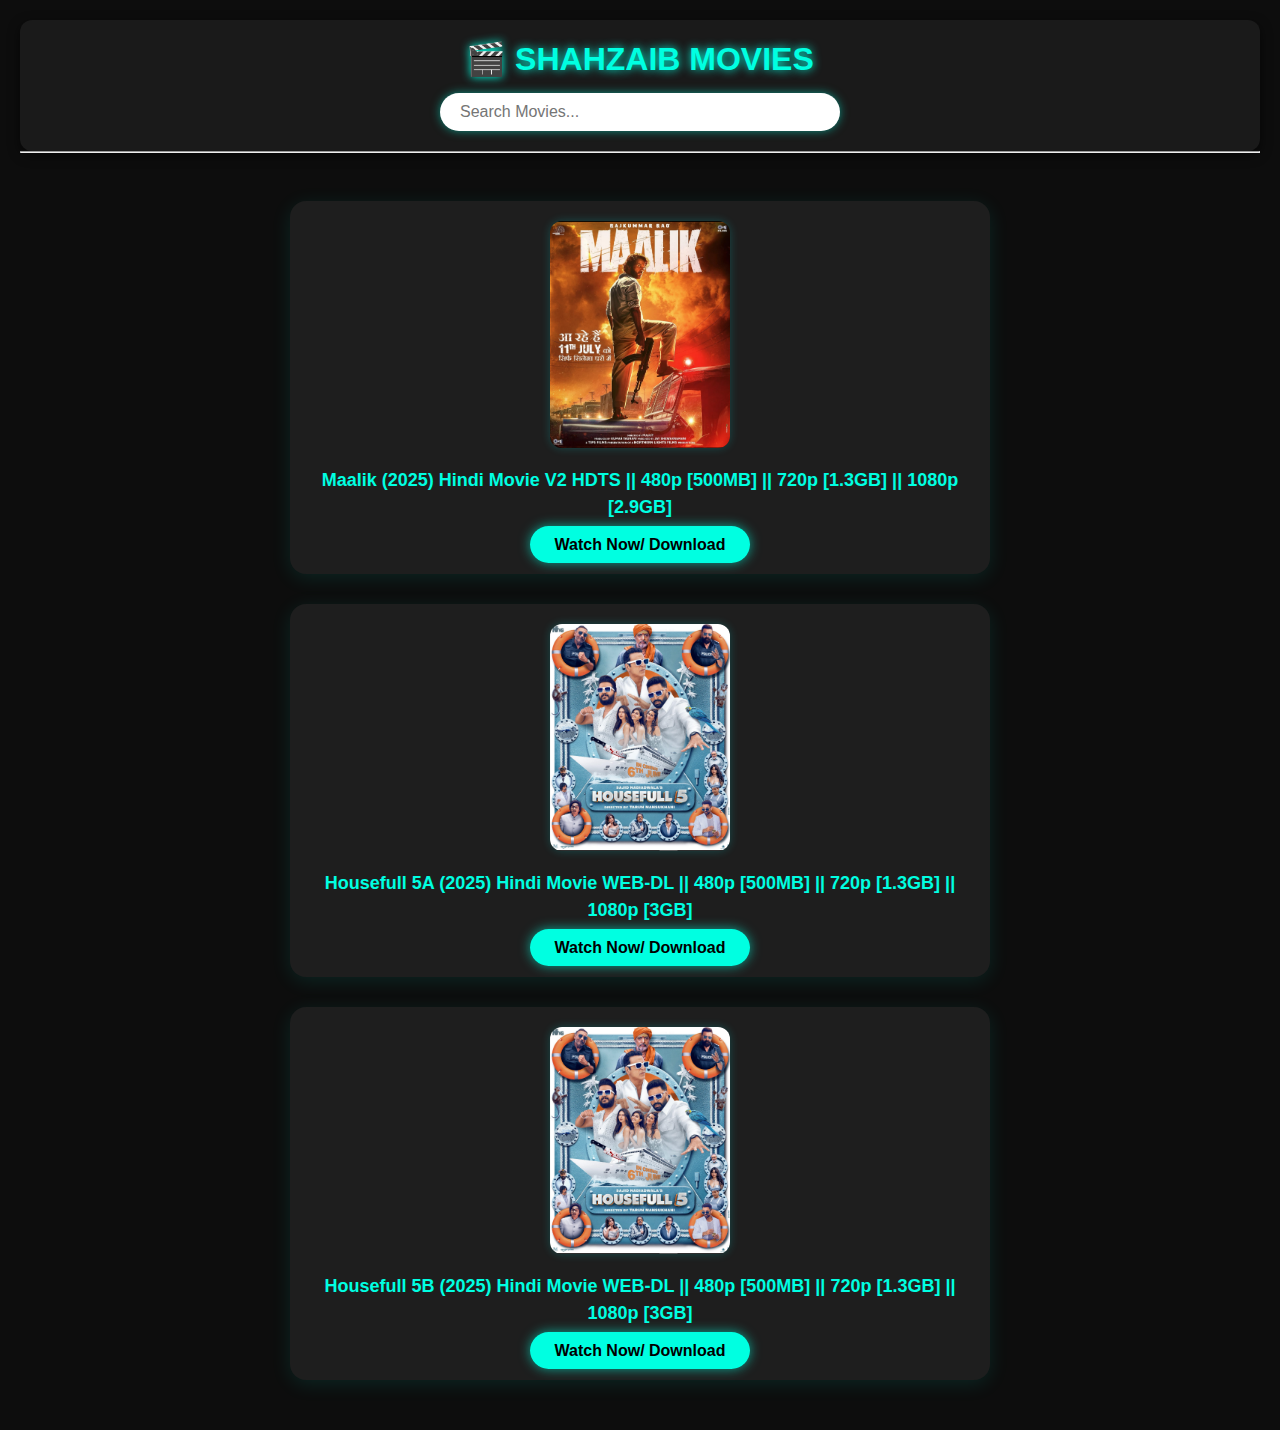
<file: index.html>
<!DOCTYPE html>
<html lang="en">
<head>
    <meta charset="UTF-8">
    <meta name="viewport" content="width=device-width, initial-scale=1.0">
    <title>Shahzaib Movies</title>
    <link rel="stylesheet" href="css/style.css">
    <link rel="shortcut icon" href="ss/faviconpng.png" type="image/x-icon">

</head>
<body>
    <header>
        <div>
            <h1>🎬 SHAHZAIB MOVIES</h1>
            <input type="text" placeholder="Search Movies..." id="searchBar">
        </div>
    </header> <hr> <br>
    <main>
        <div class="movie-grid">
            <img src="ss/Screenshot 2025-07-13 154702.png" width="150px" alt="Error">
            <h3>Maalik (2025) Hindi Movie V2 HDTS || 480p [500MB] || 720p [1.3GB] || 1080p [2.9GB]</h3>
            <a href="movie1.html" target="_blank">Watch Now/ Download</a>

        </div>
          <div class="movie-grid">
            <img src="5a/main.png" width="150px" alt="Error">
            <h3>Housefull 5A (2025) Hindi Movie WEB-DL || 480p [500MB] || 720p [1.3GB] || 1080p [3GB]</h3>
            <a href="movie2.html" target="_blank">Watch Now/ Download</a>
        </div>
         <div class="movie-grid">
            <img src="5a/main.png" width="150px" alt="Error">
            <h3>Housefull 5B (2025) Hindi Movie WEB-DL || 480p [500MB] || 720p [1.3GB] || 1080p [3GB]</h3>
            <a href="movie3.html" target="_blank">Watch Now/ Download</a>
        </div>

    </main>
    </body>
</html>
</file>
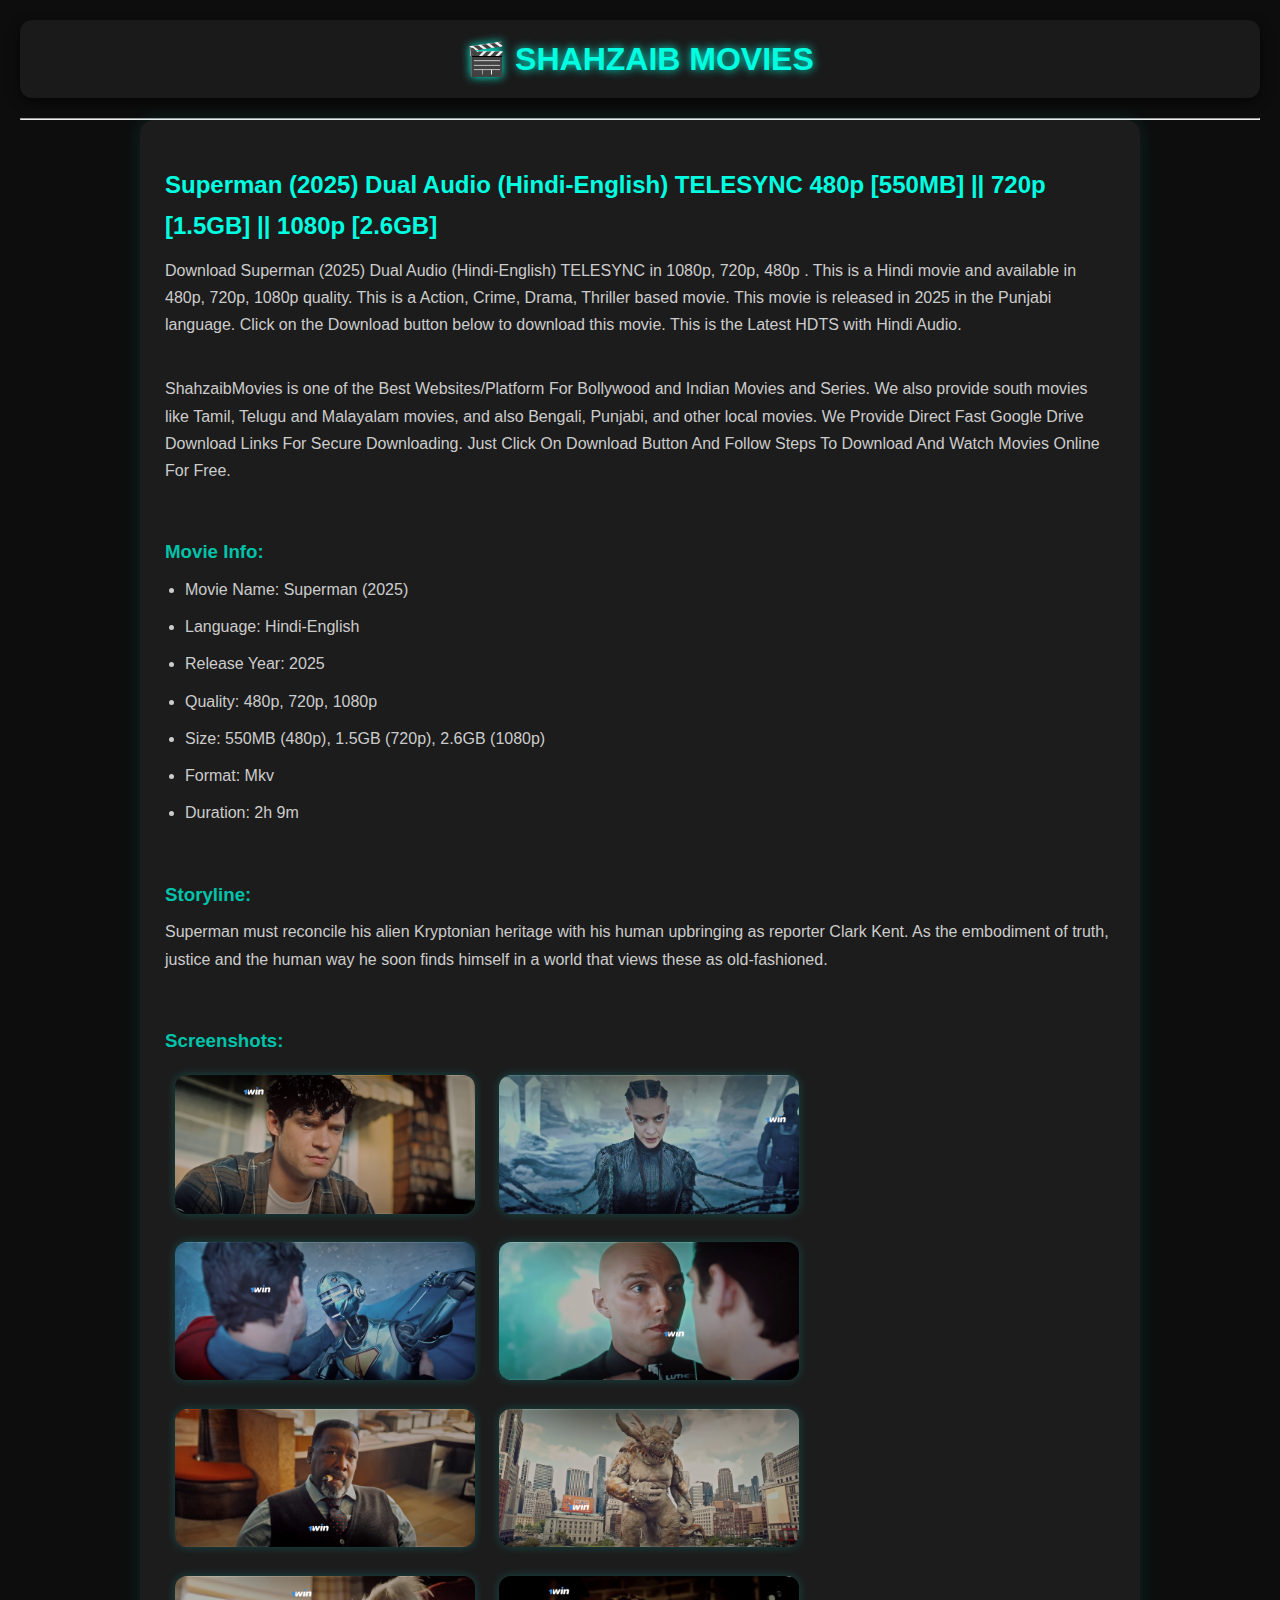
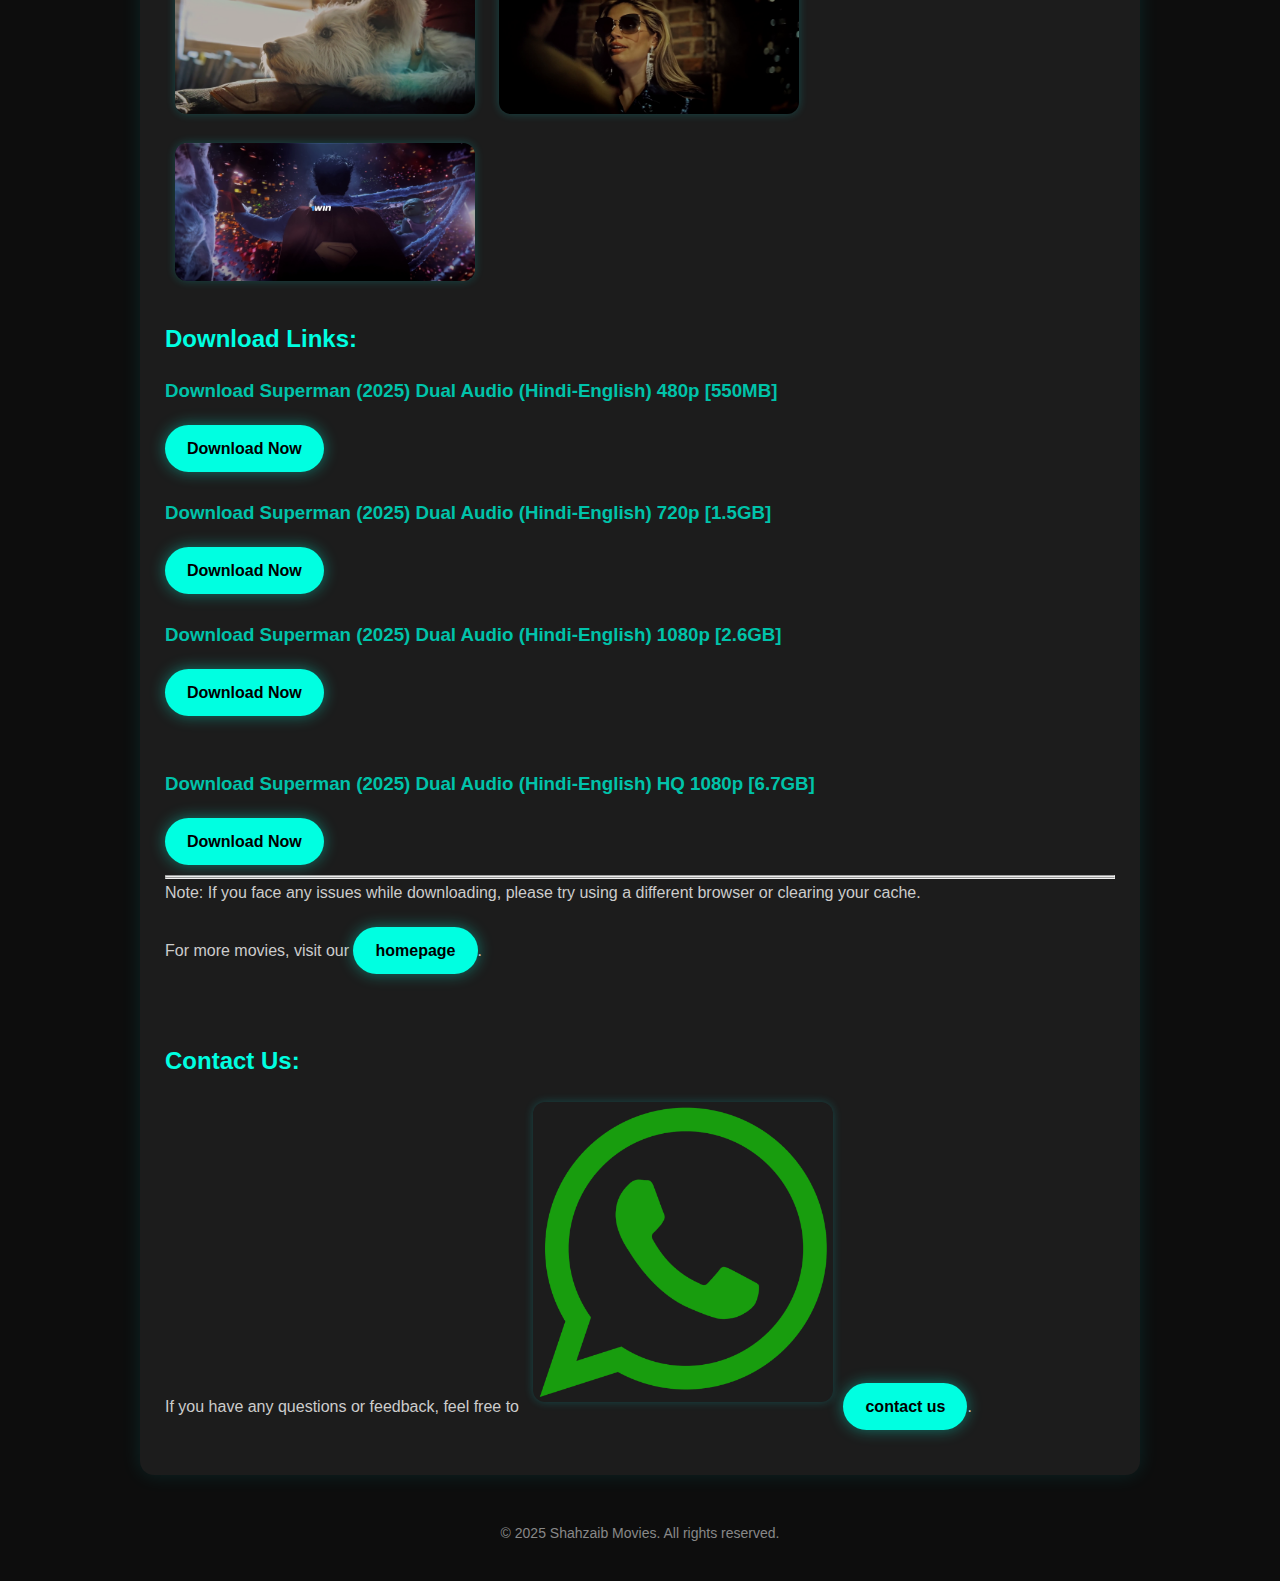
<file: movie.html>
<!DOCTYPE html>
<html lang="en">
<head>
    <meta charset="UTF-8">
    <meta name="viewport" content="width=device-width, initial-scale=1.0">
    <title>Superman (2025) Dual Audio (Hindi-English)</title>
    <link rel="stylesheet" href="css/movie-style.css">
    <link rel="shortcut icon" href="ss/faviconpng.png" type="image/x-icon">

</head>
<body>
    <header>
        <h1>🎬 SHAHZAIB MOVIES</h1>
    </header>
    <hr>
    <main>
        <h2>Superman (2025) Dual Audio (Hindi-English) TELESYNC 480p [550MB] || 720p [1.5GB] || 1080p [2.6GB]</h2>
        <p>Download Superman (2025) Dual Audio (Hindi-English) TELESYNC in 1080p, 720p, 480p . This is a Hindi movie and available in 480p, 720p, 1080p quality. This is a Action, Crime, Drama, Thriller based movie. This movie is released in 2025 in the Punjabi language. Click on the Download button below to download this movie. This is the Latest HDTS with Hindi Audio.</p><br>
        <p>ShahzaibMovies is one of the Best Websites/Platform For Bollywood and Indian Movies and Series. We also provide south movies like Tamil, Telugu and Malayalam movies, and also Bengali, Punjabi, and other local movies. We Provide Direct Fast Google Drive Download Links For Secure Downloading. Just Click On Download Button And Follow Steps To Download And Watch Movies Online For Free.</p><br>
        <h3>Movie Info:</h3>
        <ul>
            <li>Movie Name: Superman (2025)</li>
            <li>Language: Hindi-English</li>
            <li>Release Year: 2025</li>
            <li>Quality: 480p, 720p, 1080p</li>
            <li>Size: 550MB (480p), 1.5GB (720p), 2.6GB (1080p)</li>
            <li>Format: Mkv</li>
            <li>Duration: 2h 9m</li>
        </ul> <br>
        <h3>Storyline:</h3>
        <p>Superman must reconcile his alien Kryptonian heritage with his human upbringing as reporter Clark Kent. As the embodiment of truth, justice and the human way he soon finds himself in a world that views these as old-fashioned.</p><br>
        <h3>Screenshots:</h3>
        <img src="super/1.png" width="500" alt="Error">
        <img src="super/2.png" width="500" alt="Error">
        <img src="super/3.png" width="500" alt="Error">
        <img src="super/4.png" width="500" alt="Error">
        <img src="super/5.png" width="500" alt="Error">
        <img src="super/6.png" width="500" alt="Error">
        <img src="super/7.png" width="500" alt="Error">
        <img src="super/8.png" width="500" alt="Error">
        <img src="super/9.png" width="500" alt="Error"><br>
        <h2>Download Links:</h2>
        <h3>Download Superman (2025) Dual Audio (Hindi-English) 480p [550MB]</h3>
        <a href="https://driveseed.org/file/A6kfNrS8pf" target="_blank">Download Now</a><br>
        <h3>Download Superman (2025) Dual Audio (Hindi-English) 720p [1.5GB]</h3>
        <a href="https://driveseed.org/file/NiKu4BJZBS" target="_blank">Download Now</a><br>
        <h3>Download Superman (2025) Dual Audio (Hindi-English) 1080p [2.6GB]</h3>
        <a href="https://driveseed.org/file/BjdLlu9fLs" target="_blank">Download Now</a><br>
        <br>
        <h3>Download Superman (2025) Dual Audio (Hindi-English) HQ 1080p [6.7GB]</h3>
        <a href="https://driveseed.org/file/bwtzcL8tGB" target="_blank">Download Now</a><br>
<hr>
<hr>
        <p>Note: If you face any issues while downloading, please try using a different browser or clearing your cache.</p>
        <p>For more movies, visit our <a href="index.html">homepage</a>.</p>
        <br>
        <h2>Contact Us:</h2>
        <p>If you have any questions or feedback, feel free to  <img src="ss/pngimg.com - whatsapp_PNG21.png"  width="20px" alt="Error"><a href="https://api.whatsapp.com/send/?phone=923037213607&text&type=phone_number&app_absent=0">contact us</a>.</p>
    </main>
    <footer>
        <p>&copy; 2025 Shahzaib Movies. All rights reserved.</p>
    </footer>

</body>
</html>
</file>
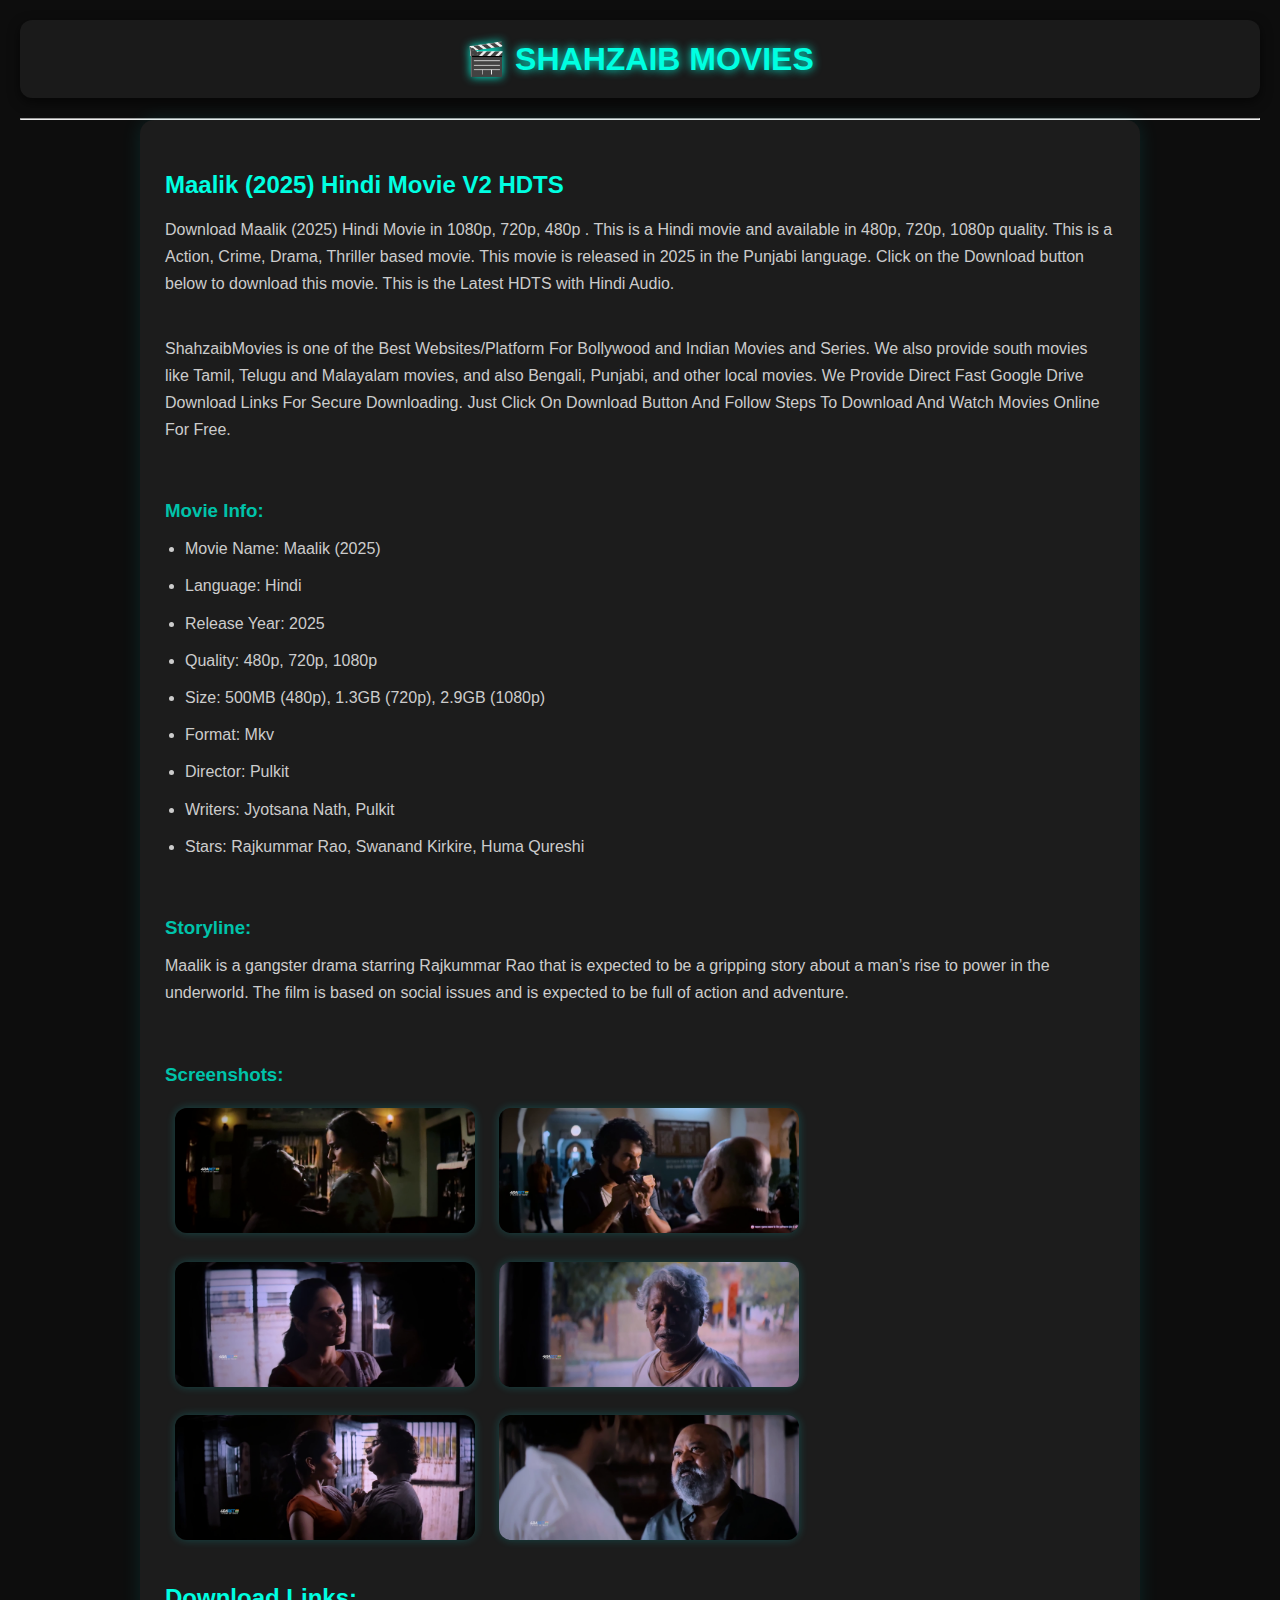
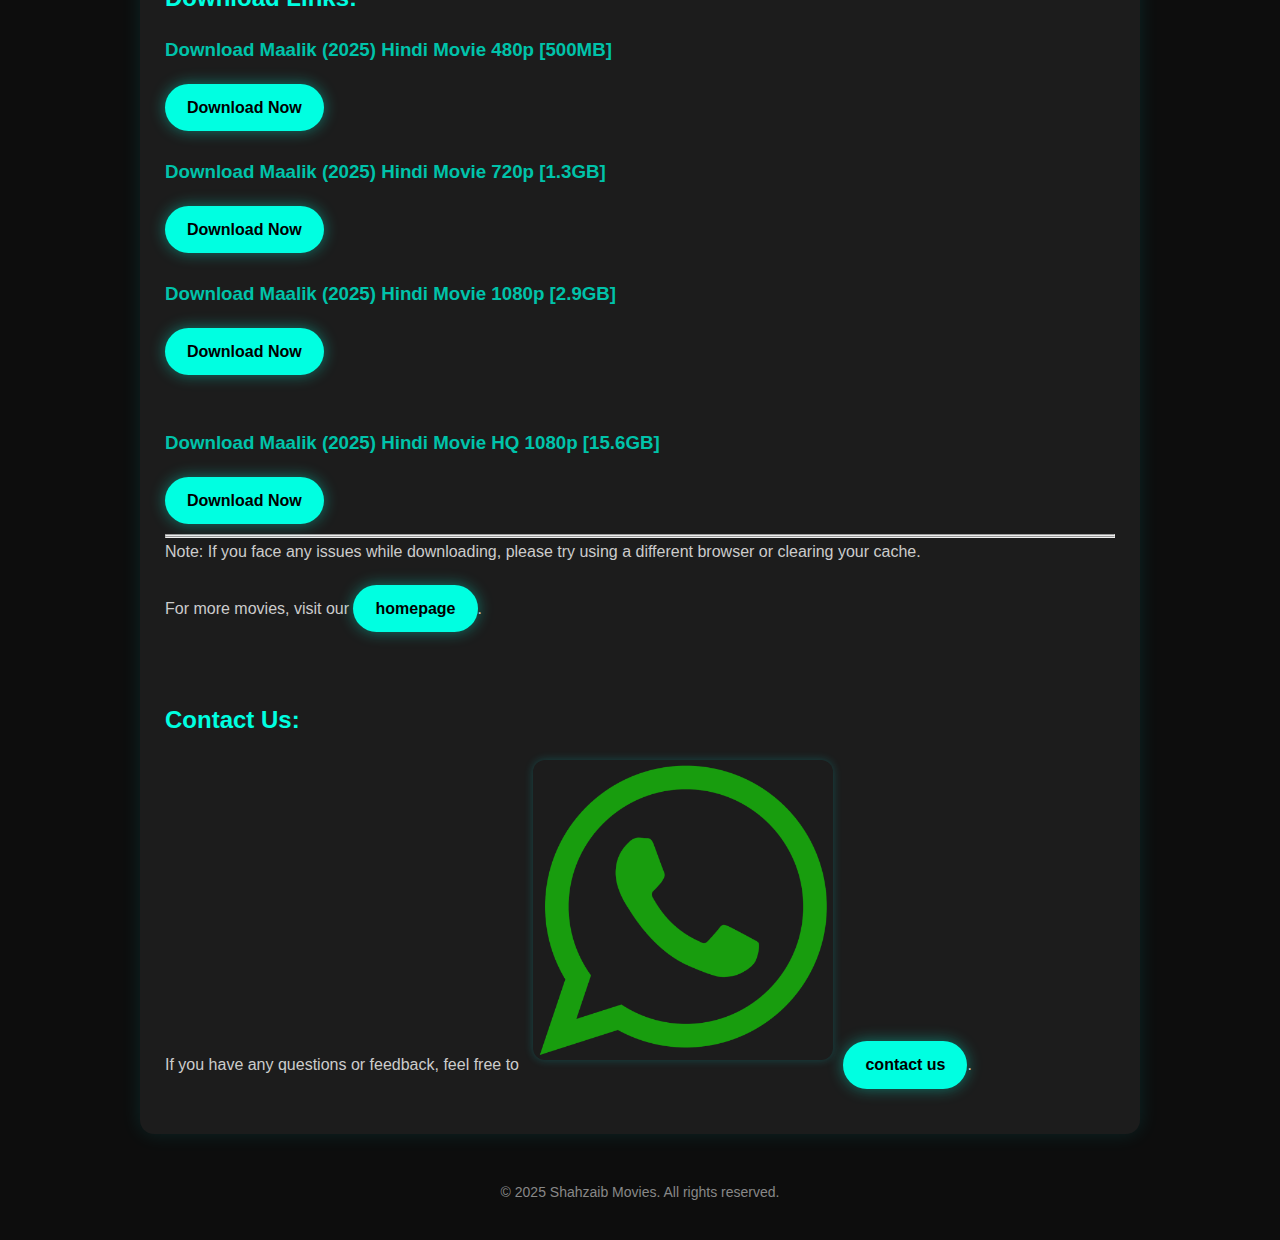
<file: movie1.html>
<!DOCTYPE html>
<html lang="en">
<head>
    <meta charset="UTF-8">
    <meta name="viewport" content="width=device-width, initial-scale=1.0">
    <title>Maalik (2025) Hindi Movie V2 HDTS</title>
    <link rel="stylesheet" href="css/movie-style.css">
    <link rel="shortcut icon" href="ss/faviconpng.png" type="image/x-icon">

</head>
<body>
    <header>
        <h1>🎬 SHAHZAIB MOVIES</h1>
    </header>
    <hr>
    <main>
        <h2>Maalik (2025) Hindi Movie V2 HDTS</h2>
        <p>Download Maalik (2025) Hindi Movie in 1080p, 720p, 480p . This is a Hindi movie and available in 480p, 720p, 1080p quality. This is a Action, Crime, Drama, Thriller based movie. This movie is released in 2025 in the Punjabi language. Click on the Download button below to download this movie. This is the Latest HDTS with Hindi Audio.</p><br>
        <p>ShahzaibMovies is one of the Best Websites/Platform For Bollywood and Indian Movies and Series. We also provide south movies like Tamil, Telugu and Malayalam movies, and also Bengali, Punjabi, and other local movies. We Provide Direct Fast Google Drive Download Links For Secure Downloading. Just Click On Download Button And Follow Steps To Download And Watch Movies Online For Free.</p><br>
        <h3>Movie Info:</h3>
        <ul>
            <li>Movie Name: Maalik (2025)</li>
            <li>Language: Hindi</li>
            <li>Release Year: 2025</li>
            <li>Quality: 480p, 720p, 1080p</li>
            <li>Size: 500MB (480p), 1.3GB (720p), 2.9GB (1080p)</li>
            <li>Format: Mkv</li>
            <li>Director: Pulkit</li>
            <li>Writers: Jyotsana Nath, Pulkit</li>
            <li>Stars: Rajkummar Rao, Swanand Kirkire, Huma Qureshi</li>
        </ul> <br>
        <h3>Storyline:</h3>
        <p>Maalik is a gangster drama starring Rajkummar Rao that is expected to be a gripping story about a man’s rise to power in the underworld. The film is based on social issues and is expected to be full of action and adventure.</p><br>
        <h3>Screenshots:</h3>
        <img src="ss/1.png" width="500" alt="Error">
        <img src="ss/2.png" width="500" alt="Error">
        <img src="ss/3.png" width="500" alt="Error">
        <img src="ss/4.png" width="500" alt="Error">
        <img src="ss/5.png" width="500" alt="Error">
        <img src="ss/6.png" width="500" alt="Error"><br>
        <h2>Download Links:</h2>
        <h3>Download Maalik (2025) Hindi Movie 480p [500MB]</h3>
        <a href="https://driveleech.net/file/iIF2Avafwl" target="_blank">Download Now</a><br>
        <h3>Download Maalik (2025) Hindi Movie 720p [1.3GB]</h3>
        <a href="https://driveleech.net/file/VH3coDPIdv" target="_blank">Download Now</a><br>
        <h3>Download Maalik (2025) Hindi Movie 1080p [2.9GB]</h3>
        <a href="https://driveleech.net/file/8H9DQrDMhO" target="_blank">Download Now</a><br>
        <br>
        <h3>Download Maalik (2025) Hindi Movie HQ 1080p [15.6GB]</h3>
        <a href="https://driveleech.net/file/ieiIo5eIvH" target="_blank">Download Now</a><br>
<hr>
<hr>
        <p>Note: If you face any issues while downloading, please try using a different browser or clearing your cache.</p>
        <p>For more movies, visit our <a href="index.html">homepage</a>.</p>
        <br>
        <h2>Contact Us:</h2>
        <p>If you have any questions or feedback, feel free to  <img src="ss/pngimg.com - whatsapp_PNG21.png"  width="20px" alt="Error"><a href="https://api.whatsapp.com/send/?phone=923037213607&text&type=phone_number&app_absent=0">contact us</a>.</p>
    </main>
    <footer>
        <p>&copy; 2025 Shahzaib Movies. All rights reserved.</p>
    </footer>

</body>
</html>
</file>
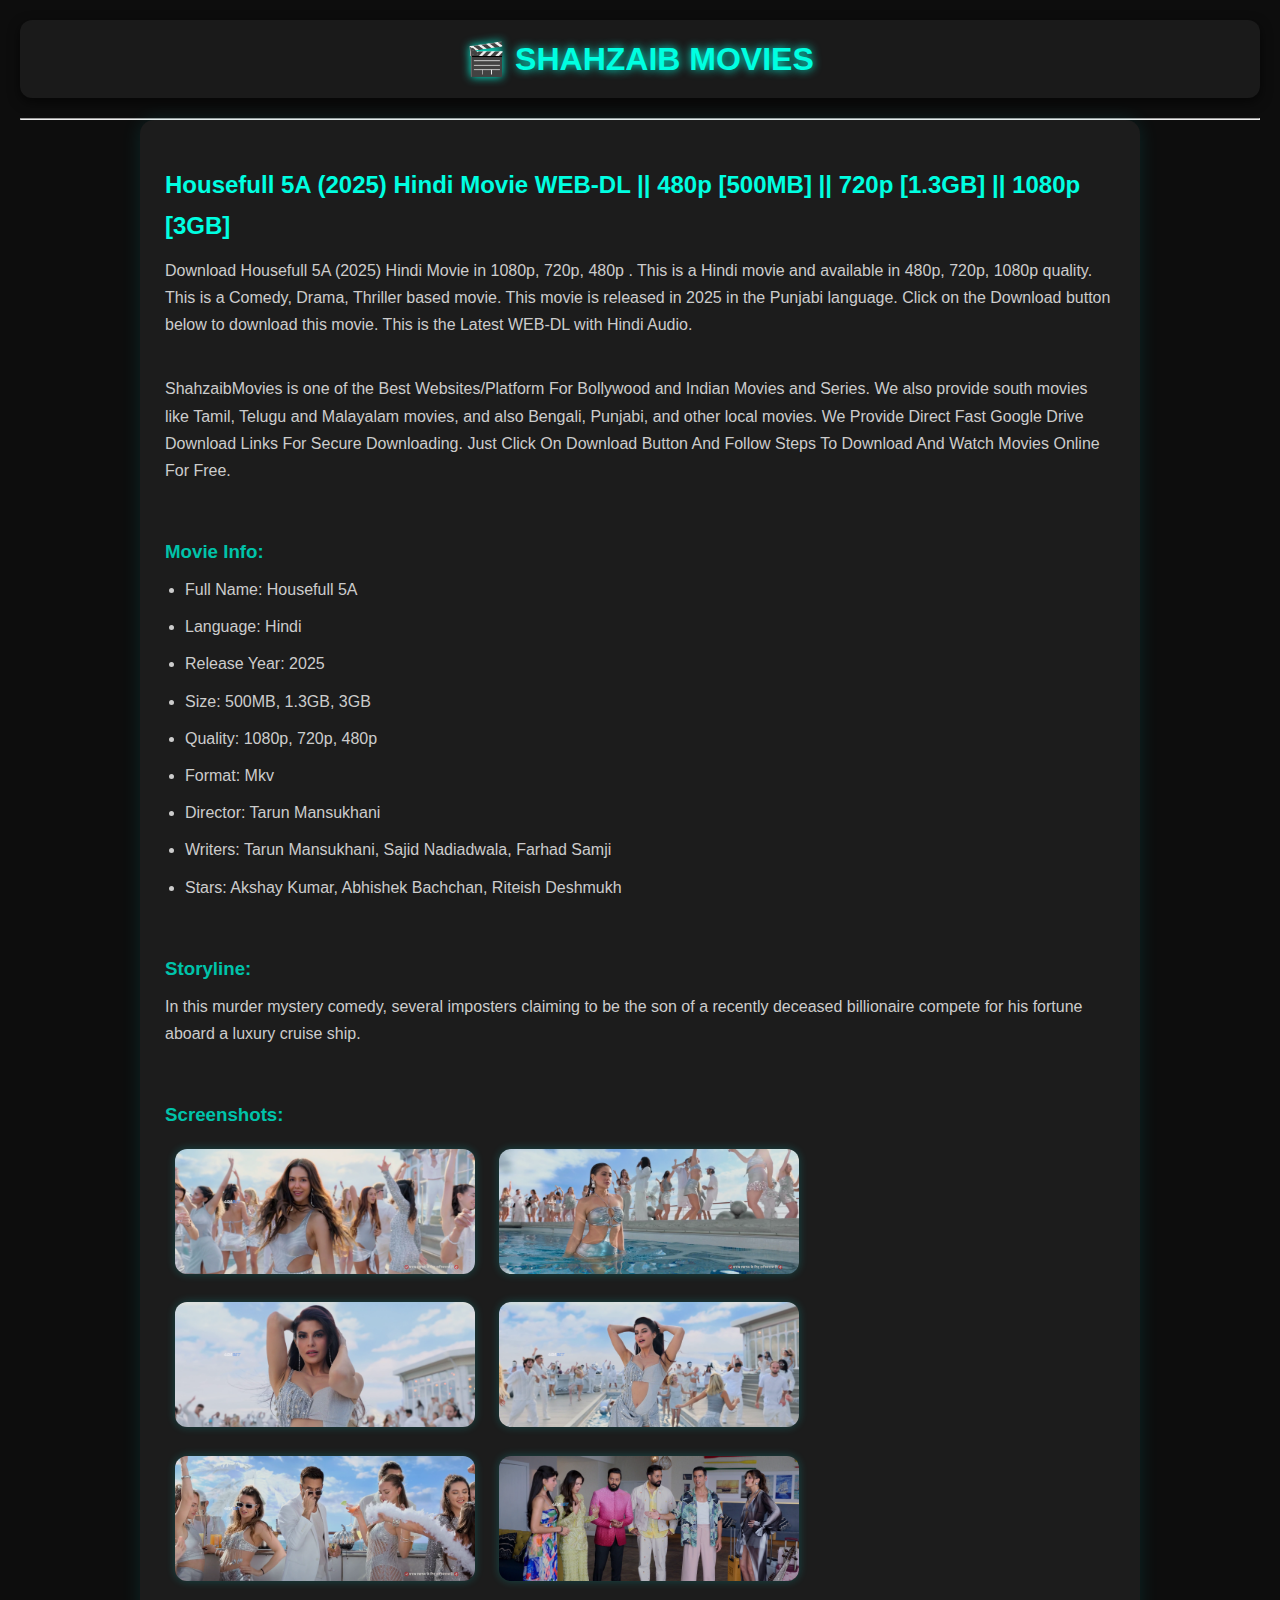
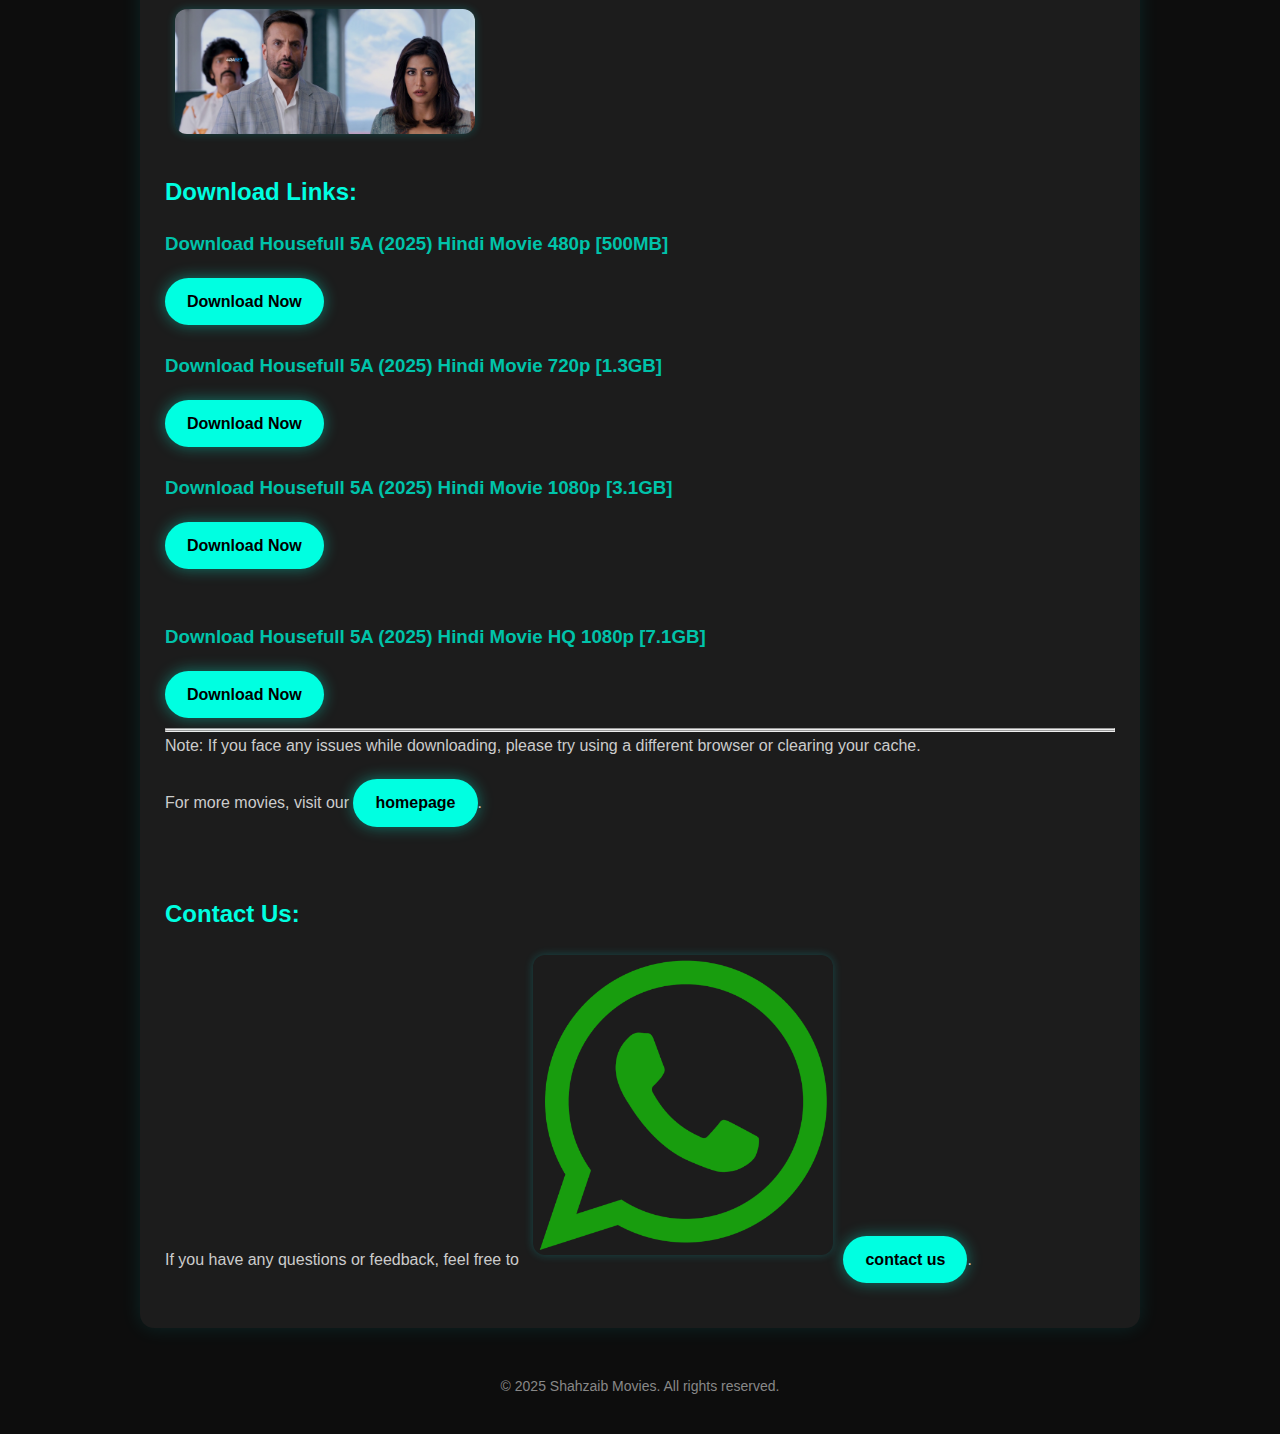
<file: movie2.html>
<!DOCTYPE html>
<html lang="en">
<head>
    <meta charset="UTF-8">
    <meta name="viewport" content="width=device-width, initial-scale=1.0">
    <title>Housefull 5A (2025) Hindi Movie</title>
    <link rel="stylesheet" href="css/movie-style.css">
    <link rel="shortcut icon" href="ss/faviconpng.png" type="image/x-icon">

</head>
<body>
    <header>
        <h1>🎬 SHAHZAIB MOVIES</h1>
    </header>
    <hr>
    <main>
        <h2>Housefull 5A (2025) Hindi Movie WEB-DL || 480p [500MB] || 720p [1.3GB] || 1080p [3GB]</h2>
        <p>Download Housefull 5A (2025) Hindi Movie in 1080p, 720p, 480p . This is a Hindi movie and available in 480p, 720p, 1080p quality. This is a Comedy, Drama, Thriller based movie. This movie is released in 2025 in the Punjabi language. Click on the Download button below to download this movie. This is the Latest WEB-DL with Hindi Audio.</p><br>
        <p>ShahzaibMovies is one of the Best Websites/Platform For Bollywood and Indian Movies and Series. We also provide south movies like Tamil, Telugu and Malayalam movies, and also Bengali, Punjabi, and other local movies. We Provide Direct Fast Google Drive Download Links For Secure Downloading. Just Click On Download Button And Follow Steps To Download And Watch Movies Online For Free.</p><br>
        <h3>Movie Info:</h3>
        <ul>
            <li>Full Name: Housefull 5A</li>
            <li>Language: Hindi</li>
            <li>Release Year: 2025</li>
            <li>Size: 500MB, 1.3GB, 3GB</li>
            <li>Quality: 1080p, 720p, 480p</li>
            <li>Format: Mkv</li>
            <li>Director: Tarun Mansukhani</li>
            <li>Writers: Tarun Mansukhani, Sajid Nadiadwala, Farhad Samji</li>
            <li>Stars: Akshay Kumar, Abhishek Bachchan, Riteish Deshmukh</li>
        </ul> <br>
        <h3>Storyline:</h3>
        <p>In this murder mystery comedy, several imposters claiming to be the son of a recently deceased billionaire compete for his fortune aboard a luxury cruise ship.</p><br>
        <h3>Screenshots:</h3>
        <img src="5a/1.png" width="500" alt="Error">
        <img src="5a/2.png" width="500" alt="Error">
        <img src="5a/3.png" width="500" alt="Error">
        <img src="5a/4.png" width="500" alt="Error">
        <img src="5a/5.png" width="500" alt="Error">
        <img src="5a/6.png" width="500" alt="Error">
        <img src="5a/7.png" width="500" alt="Error"><br>
        <h2>Download Links:</h2>
        <h3>Download  Housefull 5A (2025) Hindi Movie 480p [500MB]</h3>
        <a href="https://driveleech.net/file/Ak8guTKDa7O7jcHNZUaZ" target="_blank">Download Now</a><br>
        <h3>Download Housefull 5A (2025) Hindi Movie 720p [1.3GB]</h3>
        <a href="https://driveleech.net/file/Ed4k5jMNFmykeEKlSbMW" target="_blank">Download Now</a><br>
        <h3>Download Housefull 5A (2025) Hindi Movie 1080p [3.1GB]</h3>
        <a href="https://driveleech.net/file/VE64YcbLc5vXdqgInRKG" target="_blank">Download Now</a><br>
        <br>
        <h3>Download  Housefull 5A (2025) Hindi Movie HQ 1080p [7.1GB]</h3>
        <a href="https://driveleech.net/file/YMR4QbbKj2iTc7FZWsLa" target="_blank">Download Now</a><br>
<hr>
<hr>
        <p>Note: If you face any issues while downloading, please try using a different browser or clearing your cache.</p>
        <p>For more movies, visit our <a href="index.html">homepage</a>.</p>
        <br>
        <h2>Contact Us:</h2>
        <p>If you have any questions or feedback, feel free to  <img src="ss/pngimg.com - whatsapp_PNG21.png"  width="20px" alt="Error"><a href="https://api.whatsapp.com/send/?phone=923037213607&text&type=phone_number&app_absent=0">contact us</a>.</p>
    </main>
    <footer>
        <p>&copy; 2025 Shahzaib Movies. All rights reserved.</p>
    </footer>

</body>
</html>
</file>
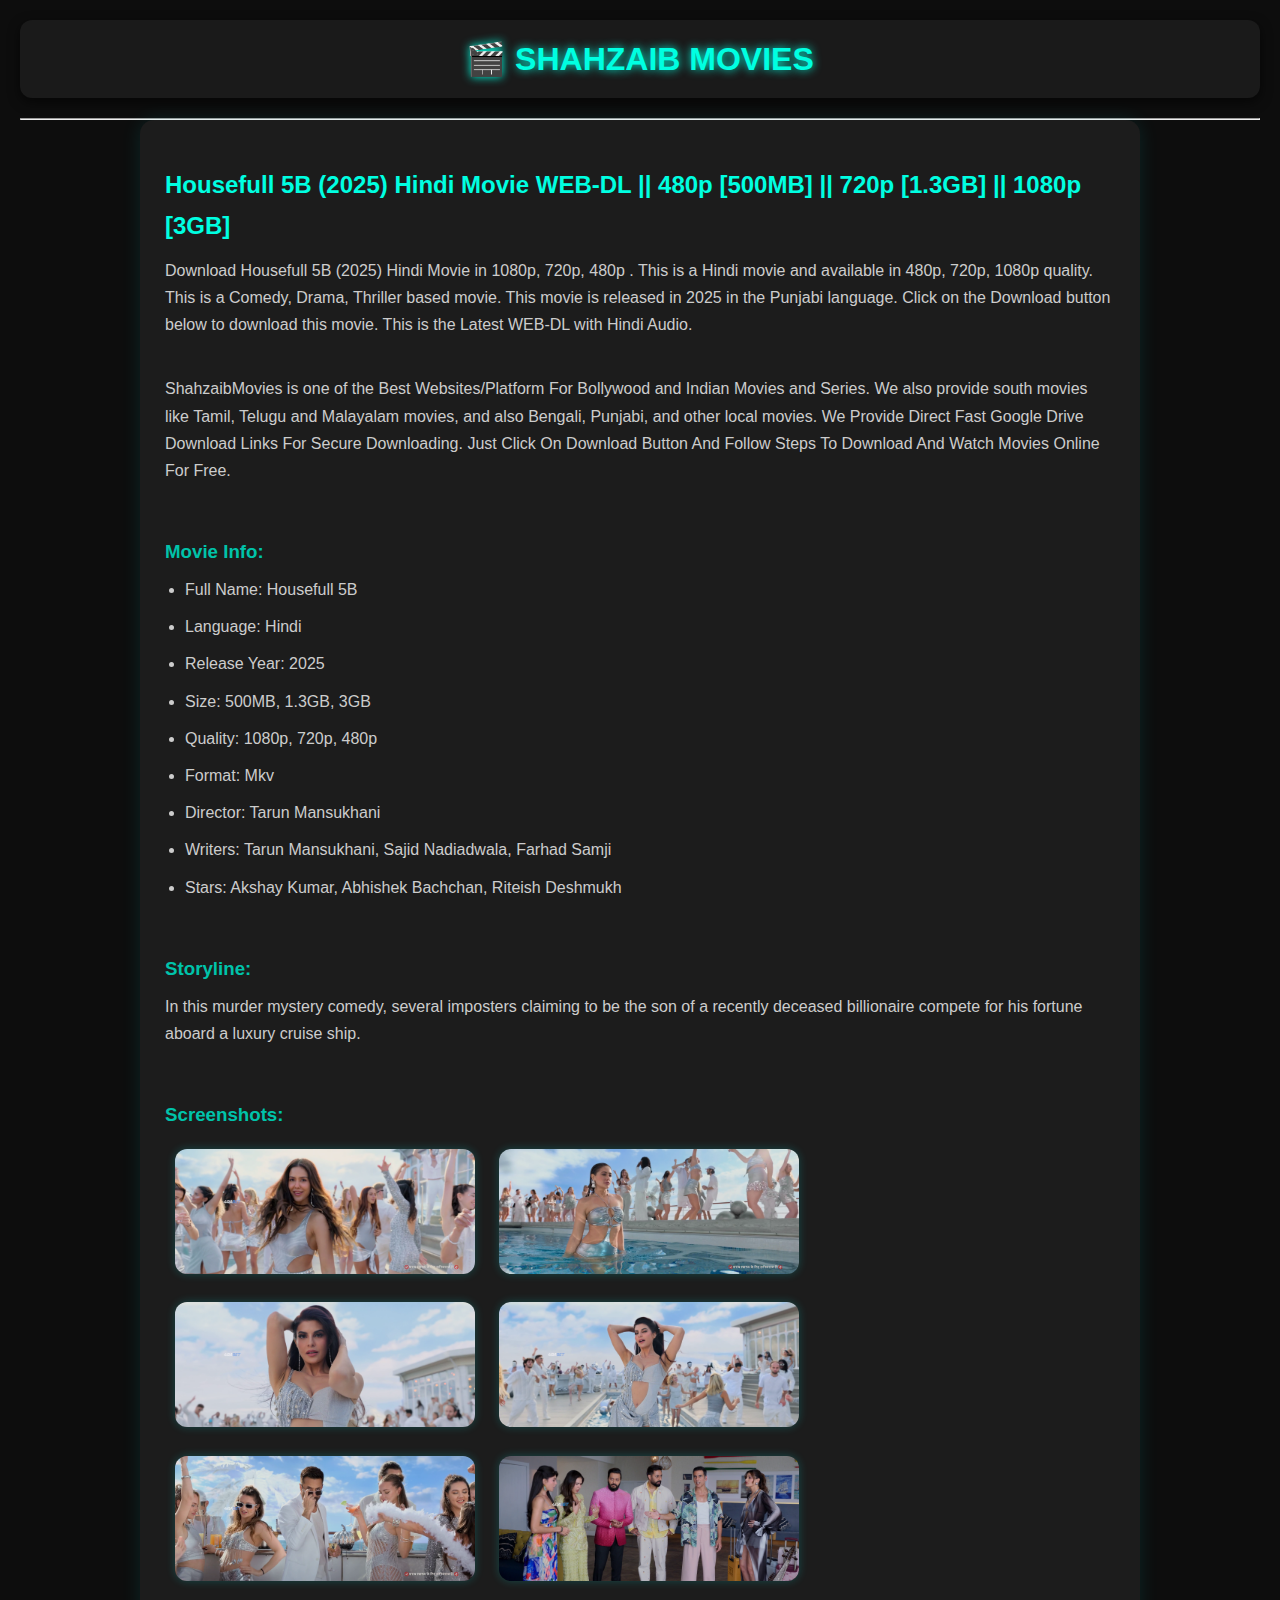
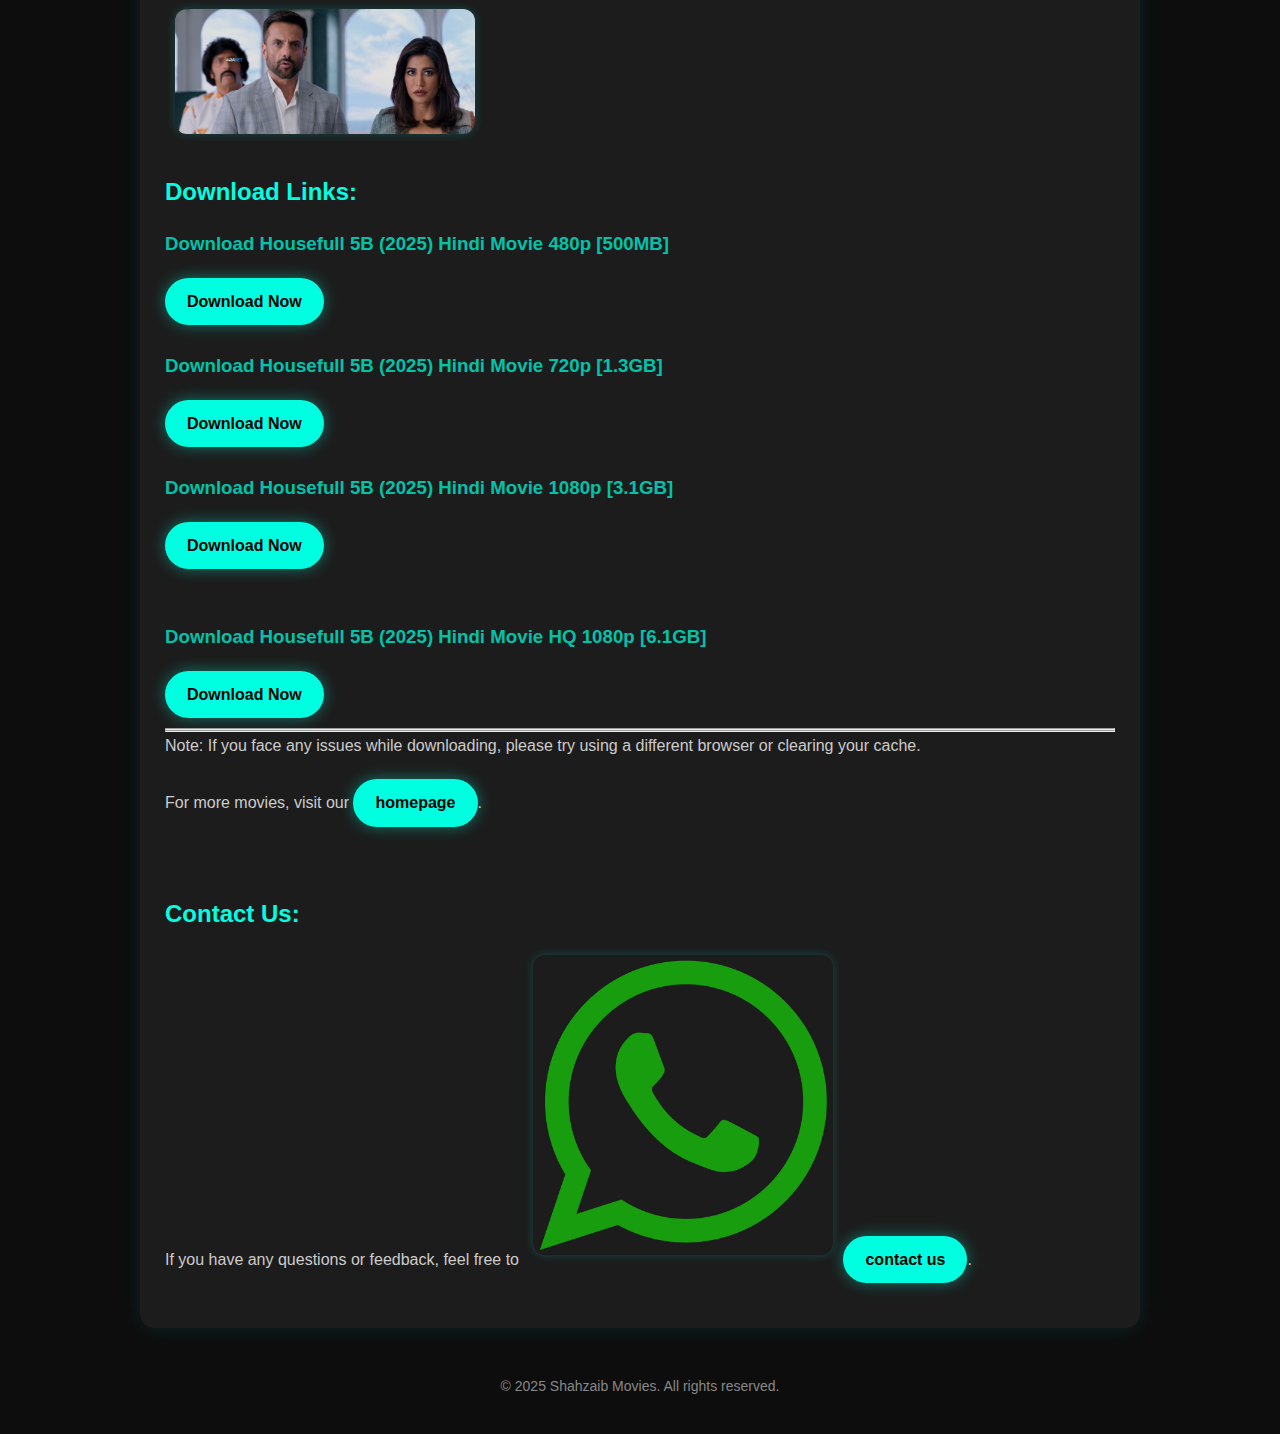
<file: movie3.html>
<!DOCTYPE html>
<html lang="en">
<head>
    <meta charset="UTF-8">
    <meta name="viewport" content="width=device-width, initial-scale=1.0">
    <title>Housefull 5B (2025) Hindi Movie</title>
    <link rel="stylesheet" href="css/movie-style.css">
    <link rel="shortcut icon" href="ss/faviconpng.png" type="image/x-icon">

</head>
<body>
    <header>
        <h1>🎬 SHAHZAIB MOVIES</h1>
    </header>
    <hr>
    <main>
        <h2>Housefull 5B (2025) Hindi Movie WEB-DL || 480p [500MB] || 720p [1.3GB] || 1080p [3GB]</h2>
        <p>Download Housefull 5B (2025) Hindi Movie in 1080p, 720p, 480p . This is a Hindi movie and available in 480p, 720p, 1080p quality. This is a Comedy, Drama, Thriller based movie. This movie is released in 2025 in the Punjabi language. Click on the Download button below to download this movie. This is the Latest WEB-DL with Hindi Audio.</p><br>
        <p>ShahzaibMovies is one of the Best Websites/Platform For Bollywood and Indian Movies and Series. We also provide south movies like Tamil, Telugu and Malayalam movies, and also Bengali, Punjabi, and other local movies. We Provide Direct Fast Google Drive Download Links For Secure Downloading. Just Click On Download Button And Follow Steps To Download And Watch Movies Online For Free.</p><br>
        <h3>Movie Info:</h3>
        <ul>
            <li>Full Name: Housefull 5B</li>
            <li>Language: Hindi</li>
            <li>Release Year: 2025</li>
            <li>Size: 500MB, 1.3GB, 3GB</li>
            <li>Quality: 1080p, 720p, 480p</li>
            <li>Format: Mkv</li>
            <li>Director: Tarun Mansukhani</li>
            <li>Writers: Tarun Mansukhani, Sajid Nadiadwala, Farhad Samji</li>
            <li>Stars: Akshay Kumar, Abhishek Bachchan, Riteish Deshmukh</li>
        </ul> <br>
        <h3>Storyline:</h3>
        <p>In this murder mystery comedy, several imposters claiming to be the son of a recently deceased billionaire compete for his fortune aboard a luxury cruise ship.</p><br>
        <h3>Screenshots:</h3>
        <img src="5a/1.png" width="500" alt="Error">
        <img src="5a/2.png" width="500" alt="Error">
        <img src="5a/3.png" width="500" alt="Error">
        <img src="5a/4.png" width="500" alt="Error">
        <img src="5a/5.png" width="500" alt="Error">
        <img src="5a/6.png" width="500" alt="Error">
        <img src="5a/7.png" width="500" alt="Error"><br>
        <h2>Download Links:</h2>
        <h3>Download  Housefull 5B (2025) Hindi Movie 480p [500MB]</h3>
        <a href="https://driveleech.net/file/8ofSj86eO2ghJk9iwgpP" target="_blank">Download Now</a><br>
        <h3>Download Housefull 5B (2025) Hindi Movie 720p [1.3GB]</h3>
        <a href="https://driveleech.net/file/sedHzA9atYP0wPSTZKE3" target="_blank">Download Now</a><br>
        <h3>Download Housefull 5B (2025) Hindi Movie 1080p [3.1GB]</h3>
        <a href="https://driveleech.net/file/juzunvdPFHePGQ6bWBxN" target="_blank">Download Now</a><br>
        <br>
        <h3>Download  Housefull 5B (2025) Hindi Movie HQ 1080p [6.1GB]</h3>
        <a href="https://driveleech.net/file/xCZjEYjV6IEmfRlE0CCK" target="_blank">Download Now</a><br>
<hr>
<hr>
        <p>Note: If you face any issues while downloading, please try using a different browser or clearing your cache.</p>
        <p>For more movies, visit our <a href="index.html">homepage</a>.</p>
        <br>
        <h2>Contact Us:</h2>
        <p>If you have any questions or feedback, feel free to  <img src="ss/pngimg.com - whatsapp_PNG21.png"  width="20px" alt="Error"><a href="https://api.whatsapp.com/send/?phone=923037213607&text&type=phone_number&app_absent=0">contact us</a>.</p>
    </main>
    <footer>
        <p>&copy; 2025 Shahzaib Movies. All rights reserved.</p>
    </footer>

</body>
</html>
</file>
<file: css/style.css>
/* Reset */
* {
  margin: 0;
  padding: 0;
  box-sizing: border-box;
  font-family: "Segoe UI", Tahoma, Geneva, Verdana, sans-serif;
}

/* Body */
body {
  background-color: #0d0d0d;
  color: #ffffff;
  padding: 20px;
}

/* Header */
header {
  background: #1a1a1a;
  padding: 20px;
  border-radius: 12px;
  text-align: center;
  box-shadow: 0 4px 12px rgba(0, 0, 0, 0.6);
}

header h1 {
  font-size: 32px;
  color: #00ffe1;
  text-shadow: 0 0 10px #00ffe1;
  margin-bottom: 15px;
}

#searchBar {
  padding: 10px 20px;
  border-radius: 30px;
  border: none;
  width: 60%;
  max-width: 400px;
  font-size: 16px;
  outline: none;
  box-shadow: 0 0 10px rgba(0, 255, 225, 0.5);
}

/* Movie Grid */
.movie-grid {
  background: #1e1e1e;
  border-radius: 16px;
  padding: 20px;
  margin: 30px auto;
  width: 90%;
  max-width: 700px;
  text-align: center;
  box-shadow: 0 4px 20px rgba(0, 255, 225, 0.1);
  transition: transform 0.3s ease, box-shadow 0.3s ease;
}

.movie-grid:hover {
  transform: scale(1.03);
  box-shadow: 0 0 25px rgba(0, 255, 225, 0.3);
}

.movie-grid img {
  border-radius: 12px;
  width: 180px;
  margin-bottom: 15px;
  box-shadow: 0 0 10px rgba(0,255,255,0.2);
}

.movie-grid h3 {
  font-size: 18px;
  margin-bottom: 15px;
  color: #00ffe1;
  line-height: 1.5;
}

/* Download Button */
.movie-grid a {
  background-color: #00ffe1;
  color: #000;
  padding: 10px 25px;
  border-radius: 30px;
  text-decoration: none;
  font-weight: bold;
  box-shadow: 0 0 12px rgba(0, 255, 225, 0.6);
  transition: background-color 0.3s, transform 0.3s;
}

.movie-grid a:hover {
  background-color: #00bfa5;
  transform: scale(1.05);
}

/* Responsive */
@media (max-width: 600px) {
  .movie-grid img {
    width: 100%;
  }

  #searchBar {
    width: 90%;
  }
}
</file>
<file: css/movie-style.css>
/* Reset */
* {
  margin: 0;
  padding: 0;
  box-sizing: border-box;
  font-family: "Segoe UI", Tahoma, Geneva, Verdana, sans-serif;
}

/* Body */
body {
  background-color: #0d0d0d;
  color: #ffffff;
  padding: 20px;
}

/* Header */
header {
  background: #1a1a1a;
  padding: 20px;
  border-radius: 12px;
  text-align: center;
  box-shadow: 0 4px 12px rgba(0, 0, 0, 0.6);
  margin-bottom: 20px;
}

header h1 {
  font-size: 32px;
  color: #00ffe1;
  text-shadow: 0 0 10px #00ffe1;
}

/* Main */
main {
  background-color: #1c1c1c;
  padding: 25px;
  border-radius: 14px;
  box-shadow: 0 0 20px rgba(0,255,255,0.1);
  max-width: 1000px;
  margin: auto;
  line-height: 1.7;
}

main h2 {
  color: #00ffe1;
  font-size: 24px;
  margin: 20px 0 10px;
}

main h3 {
  color: #00c3aa;
  margin: 15px 0 8px;
}

main p, main li {
  font-size: 16px;
  color: #ccc;
  margin-bottom: 10px;
}

/* Lists */
ul {
  padding-left: 20px;
}

li {
  margin-bottom: 6px;
}

/* Images / Screenshots */
main img {
  border-radius: 12px;
  margin: 10px;
  width: 300px;
  box-shadow: 0 0 10px rgba(0,255,255,0.2);
  transition: transform 0.3s ease;
}
main img:hover {
  transform: scale(1.03);
}

/* Download Links */
a {
  display: inline-block;
  background-color: #00ffe1;
  color: #000;
  padding: 10px 22px;
  margin: 10px 0;
  border-radius: 30px;
  text-decoration: none;
  font-weight: bold;
  transition: 0.3s ease;
  box-shadow: 0 0 15px rgba(0, 255, 225, 0.4);
}

a:hover {
  background-color: #00bfa5;
  transform: scale(1.05);
}

/* Footer */
footer {
  text-align: center;
  color: #888;
  font-size: 14px;
  padding: 20px;
  margin-top: 30px;
}
</file>
